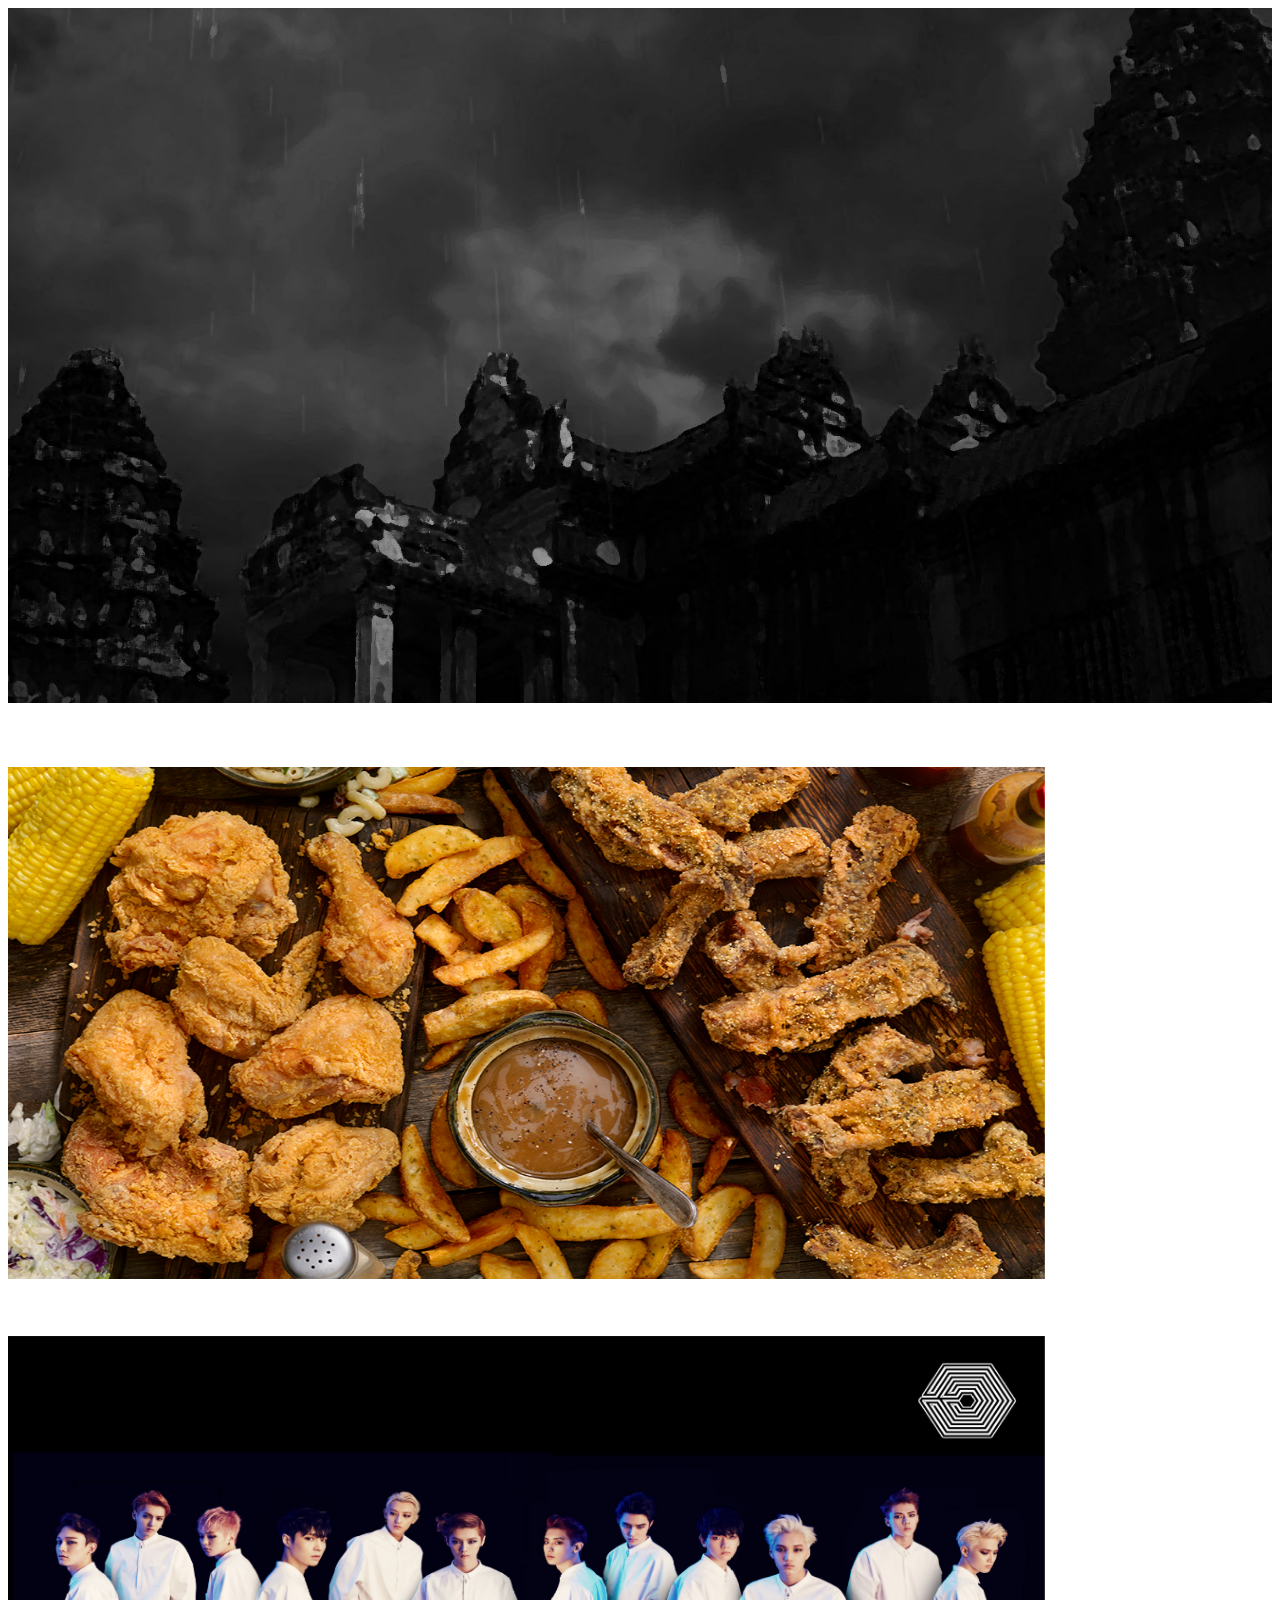
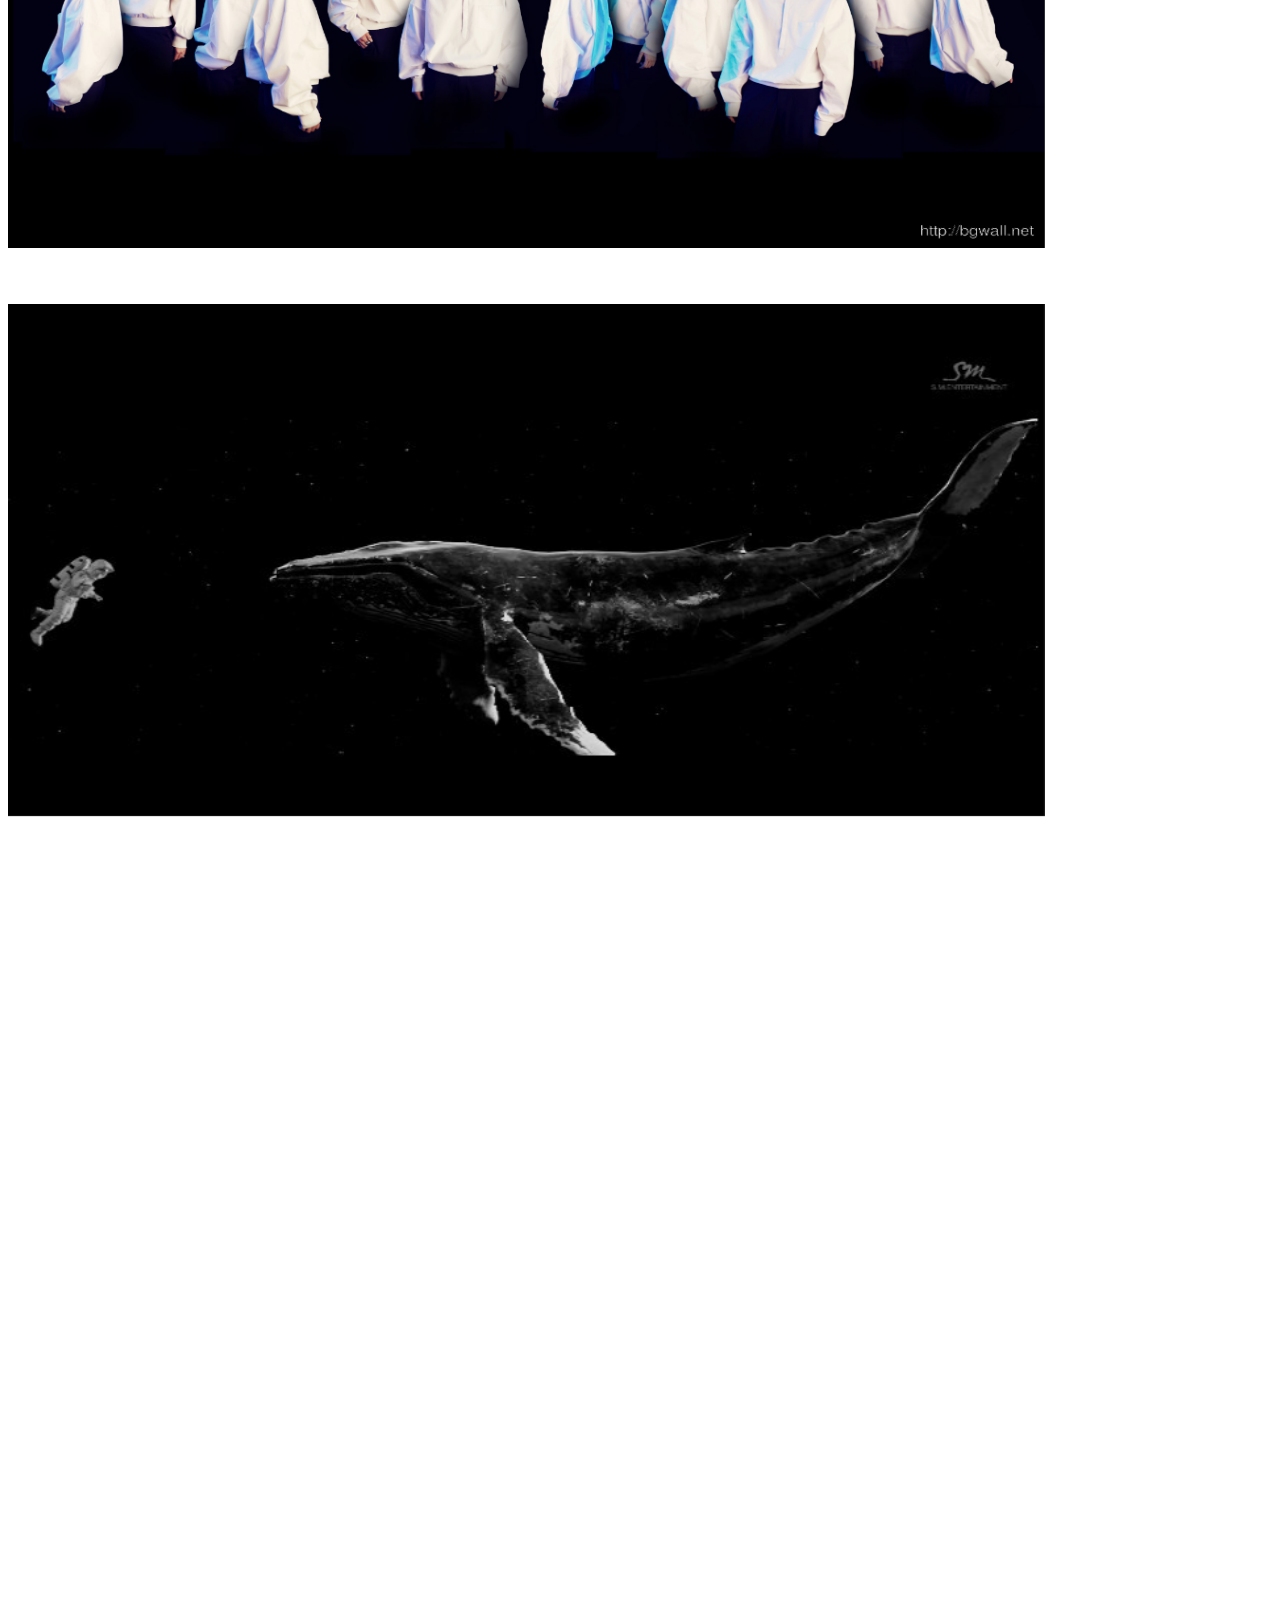
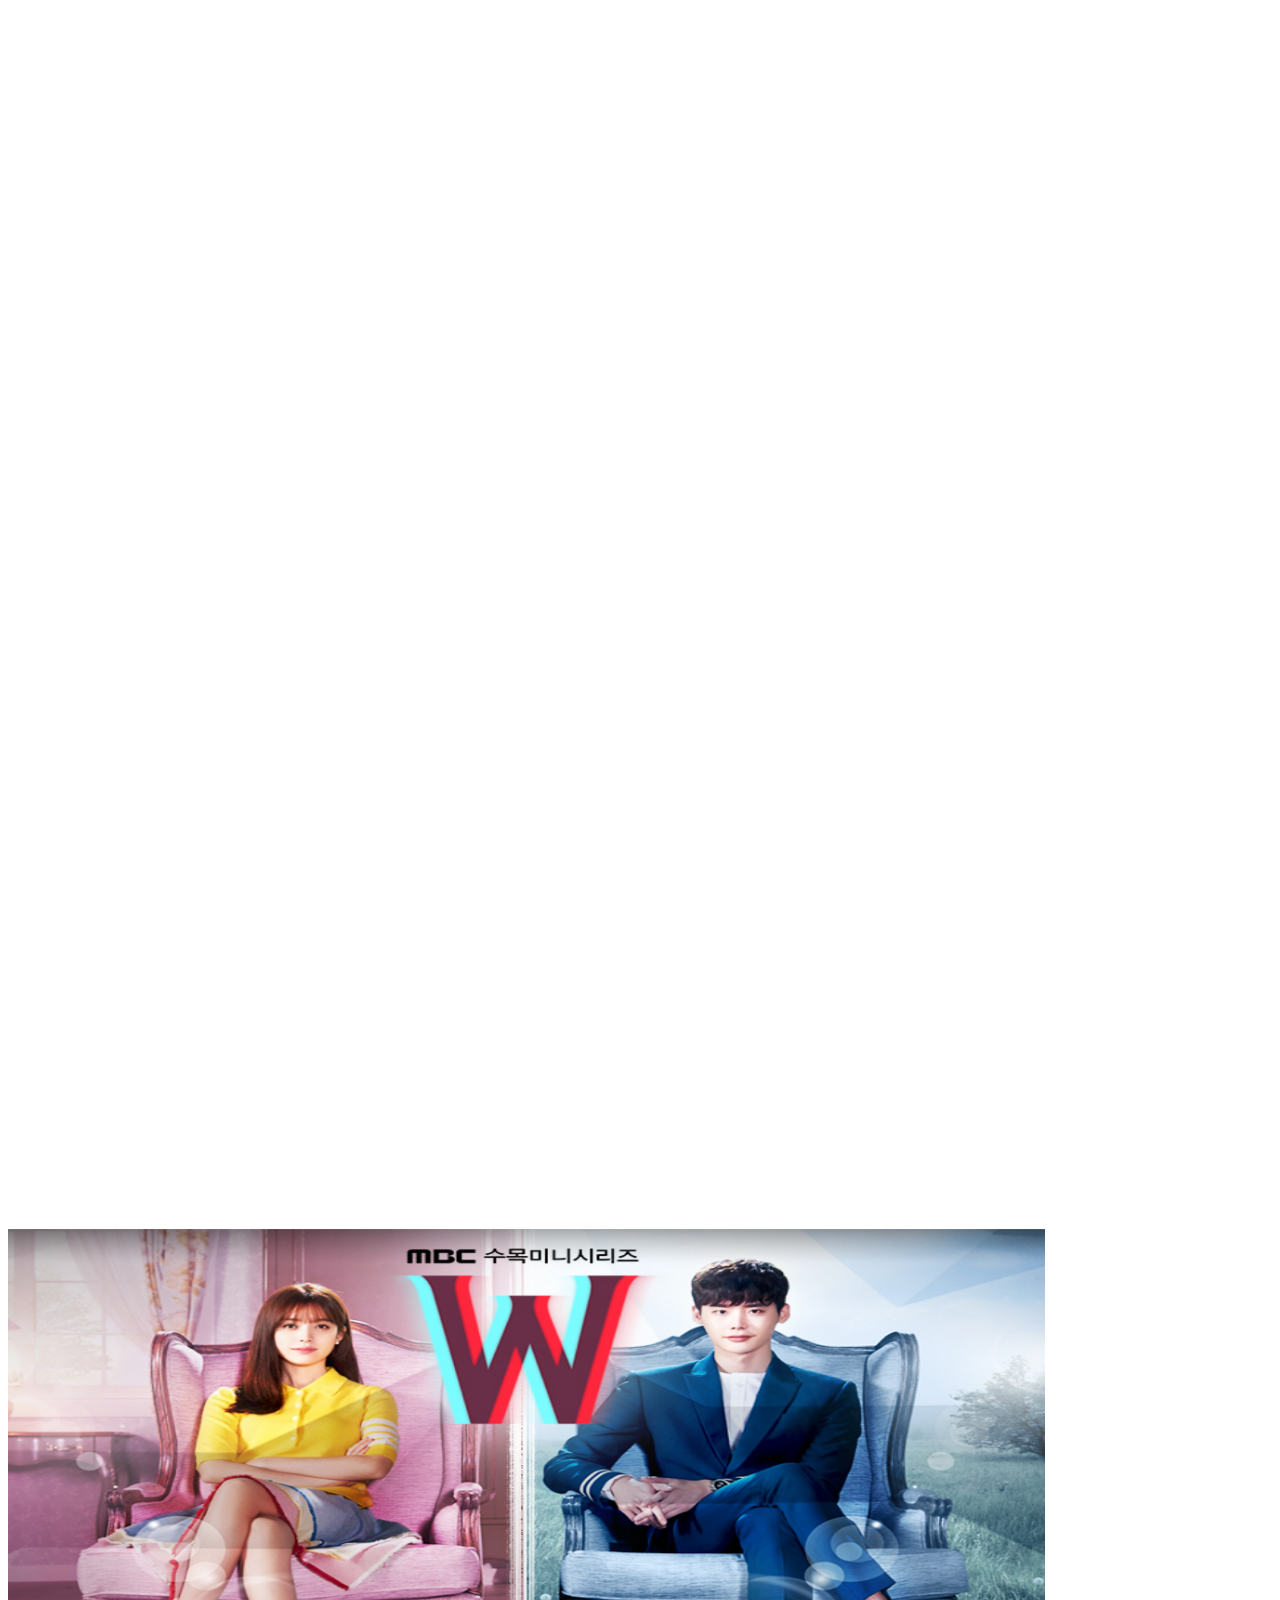
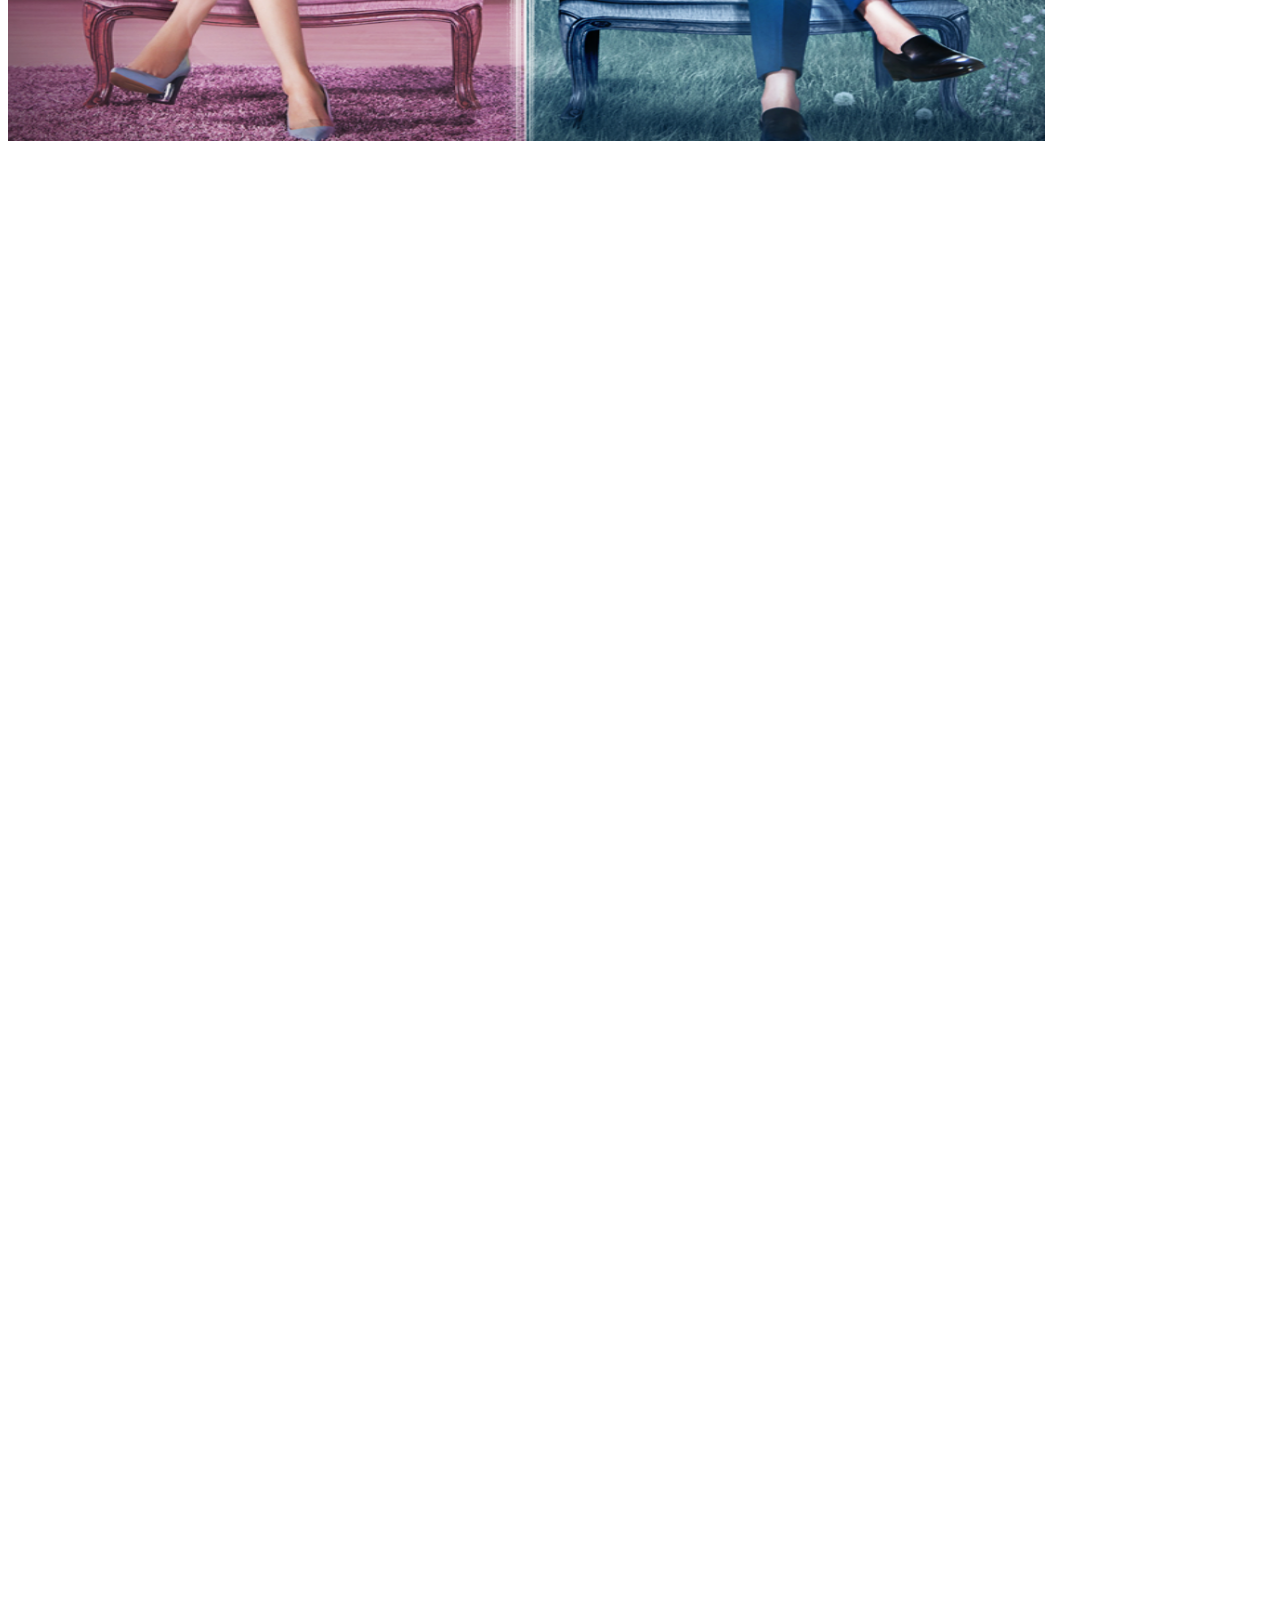
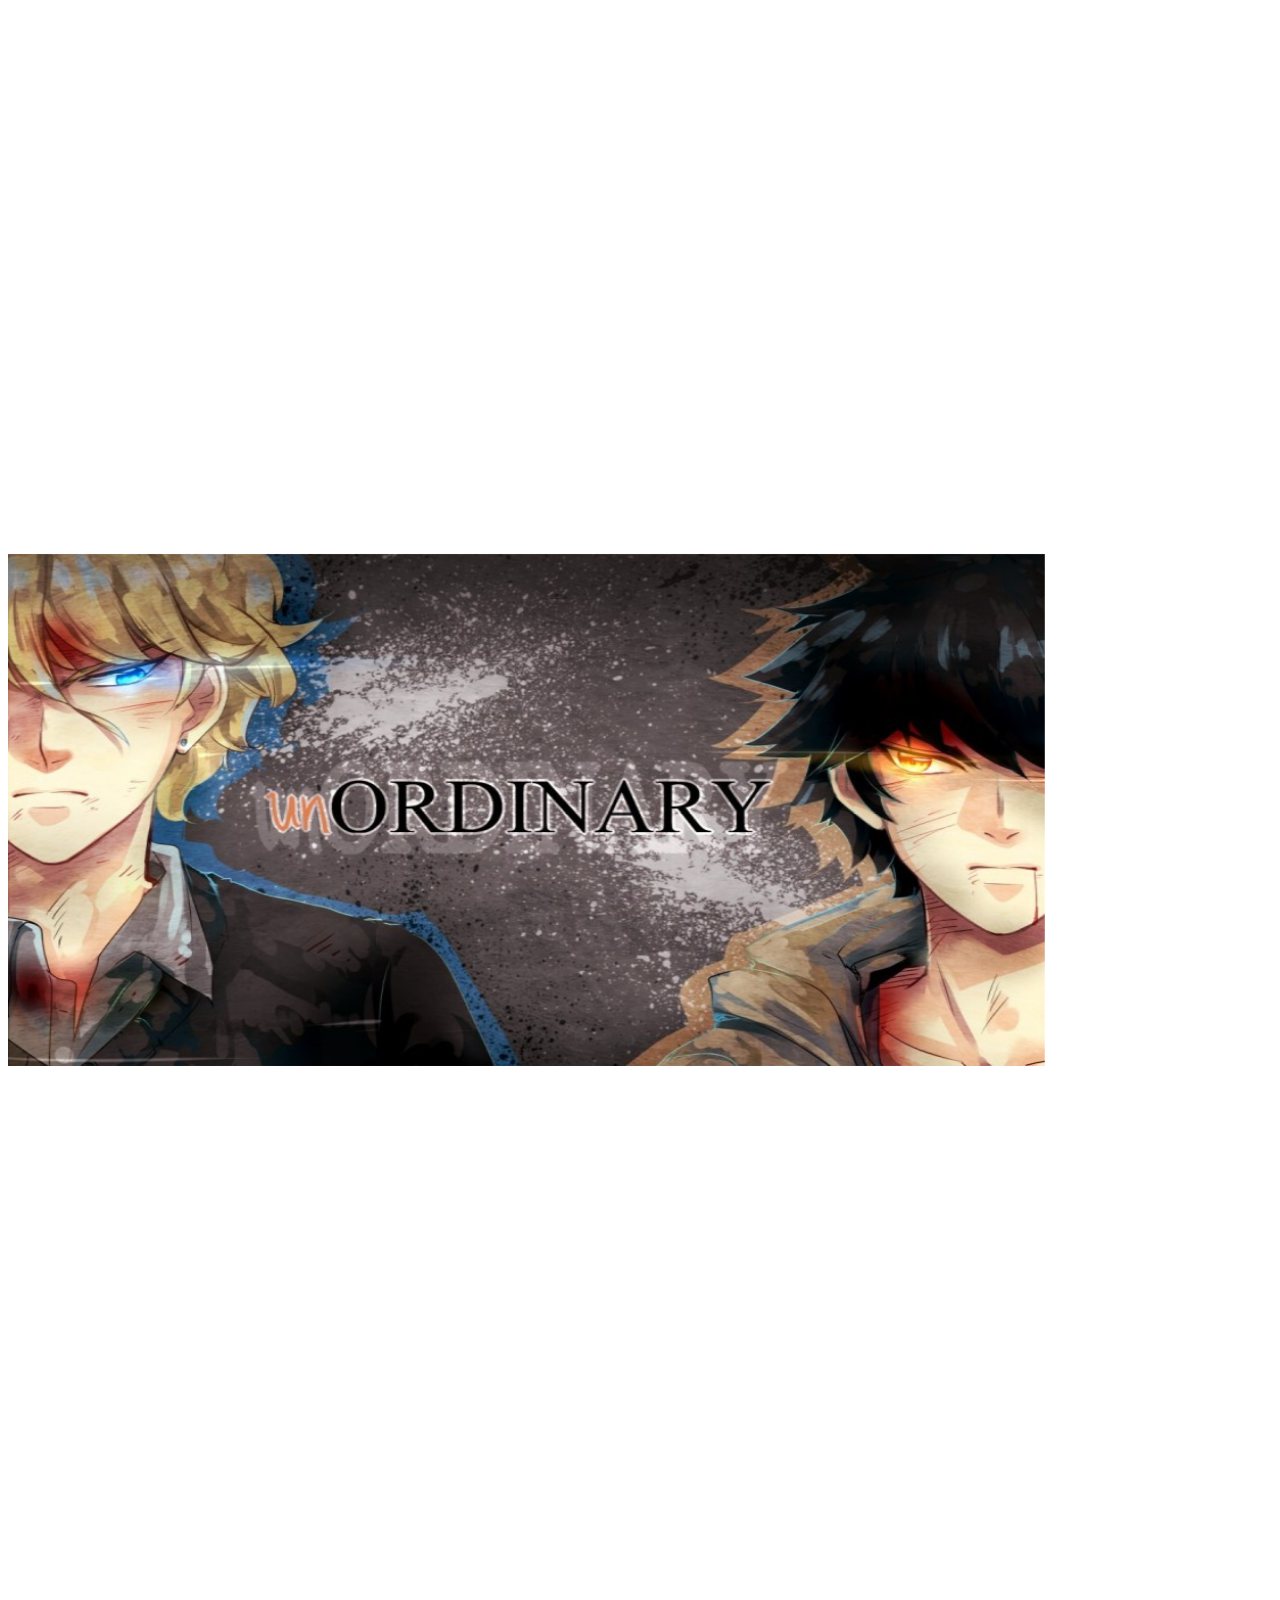
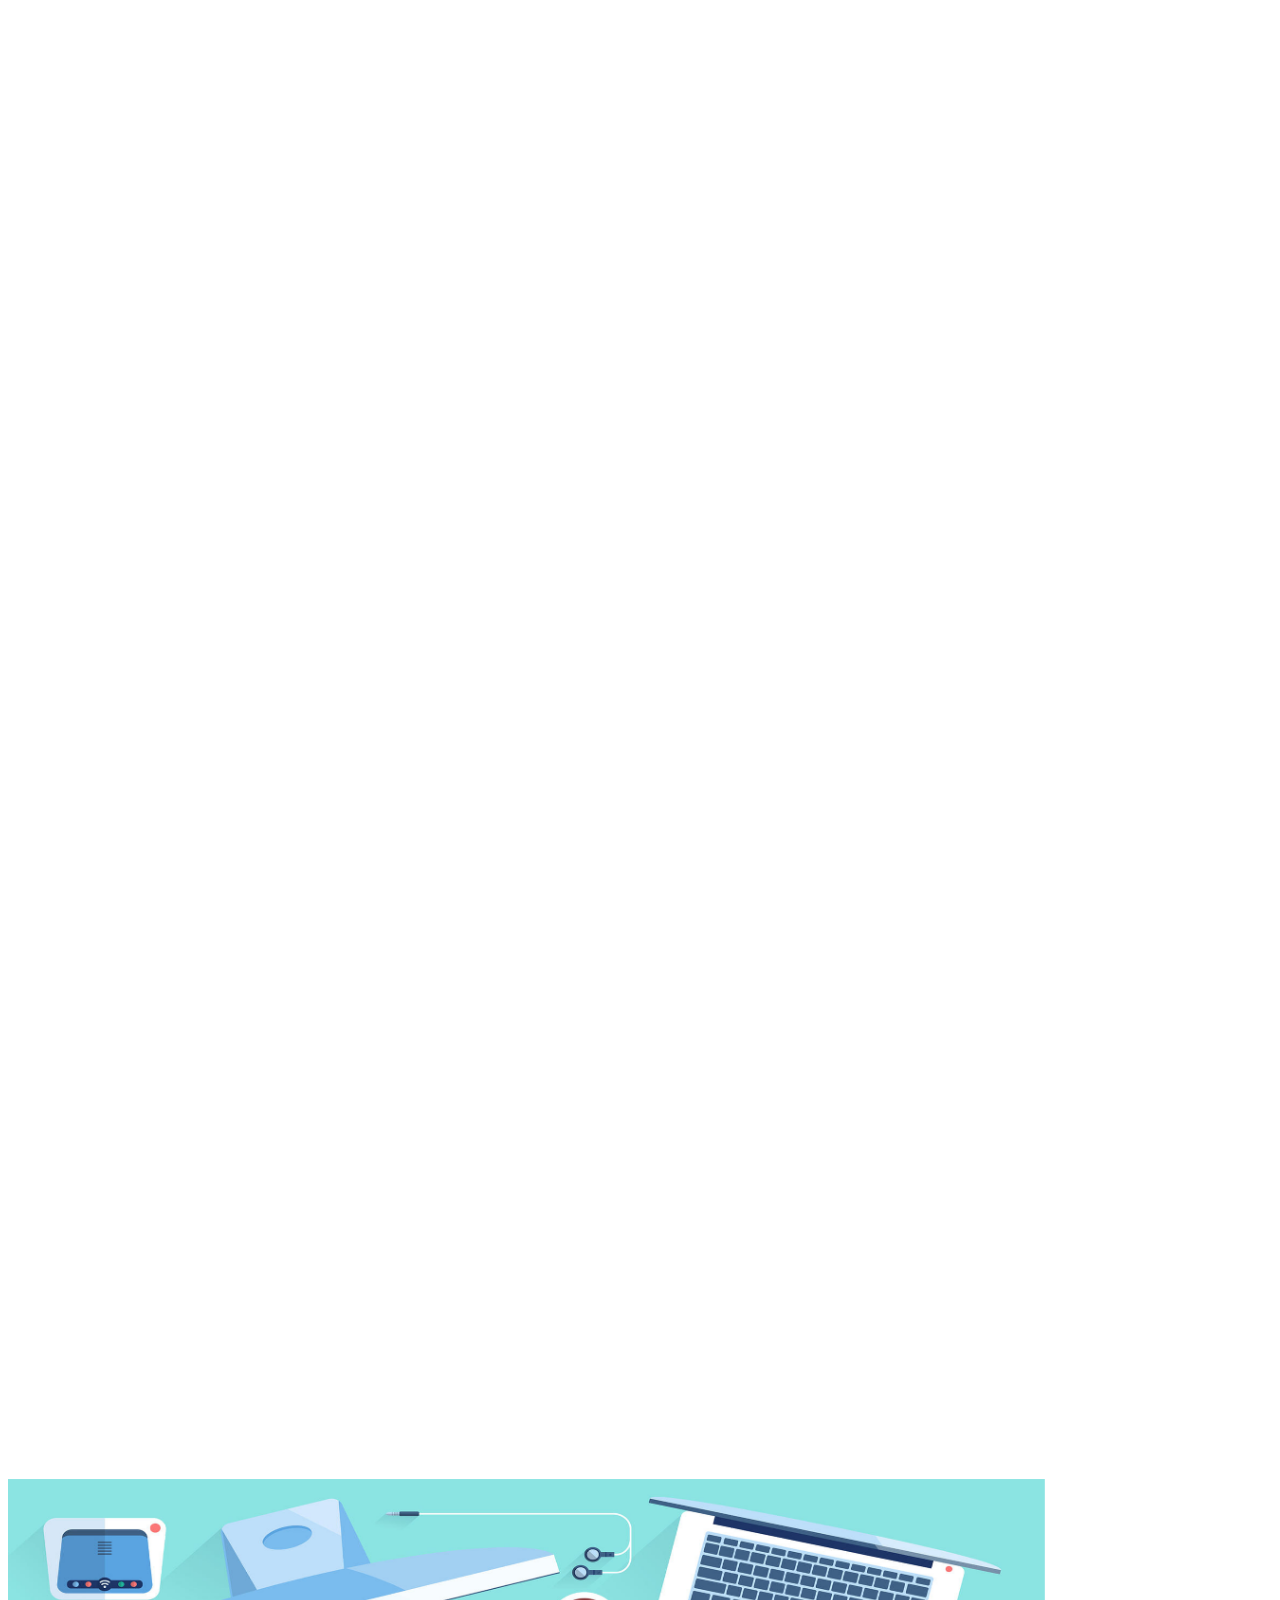
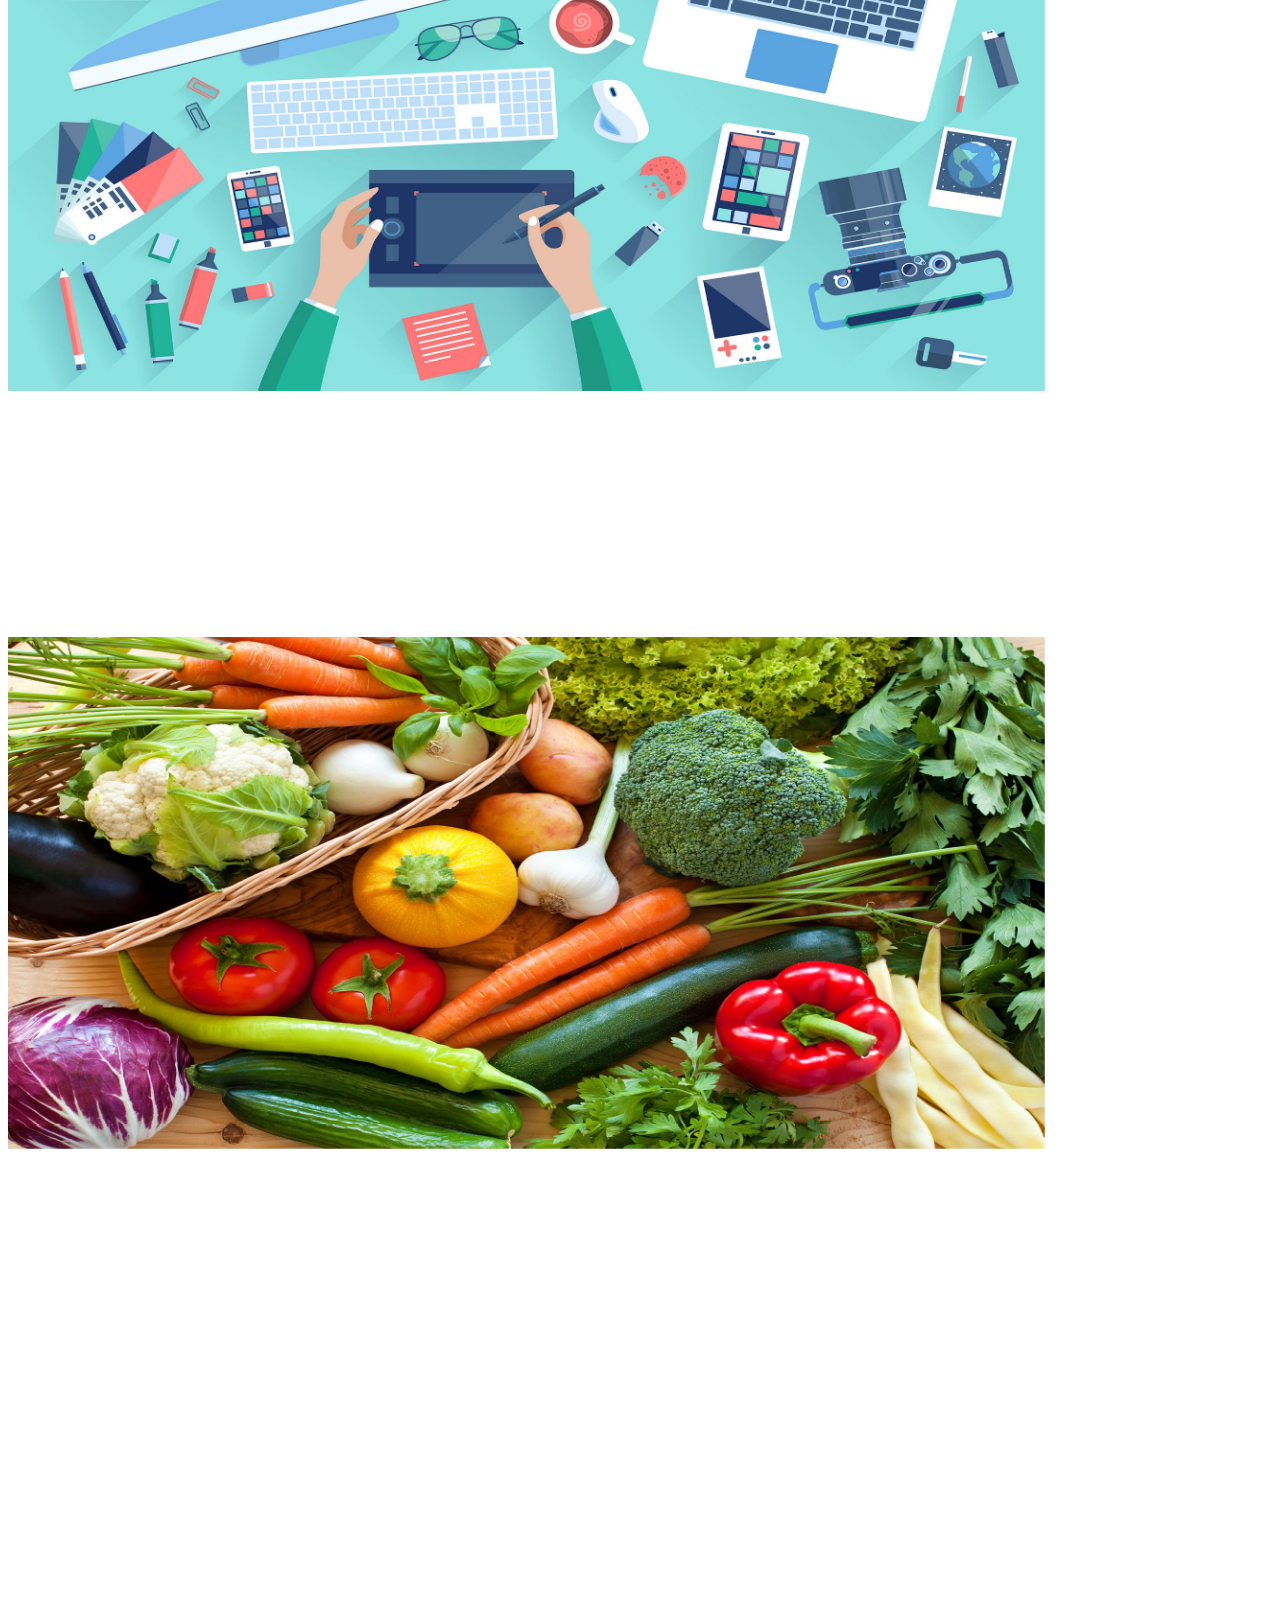
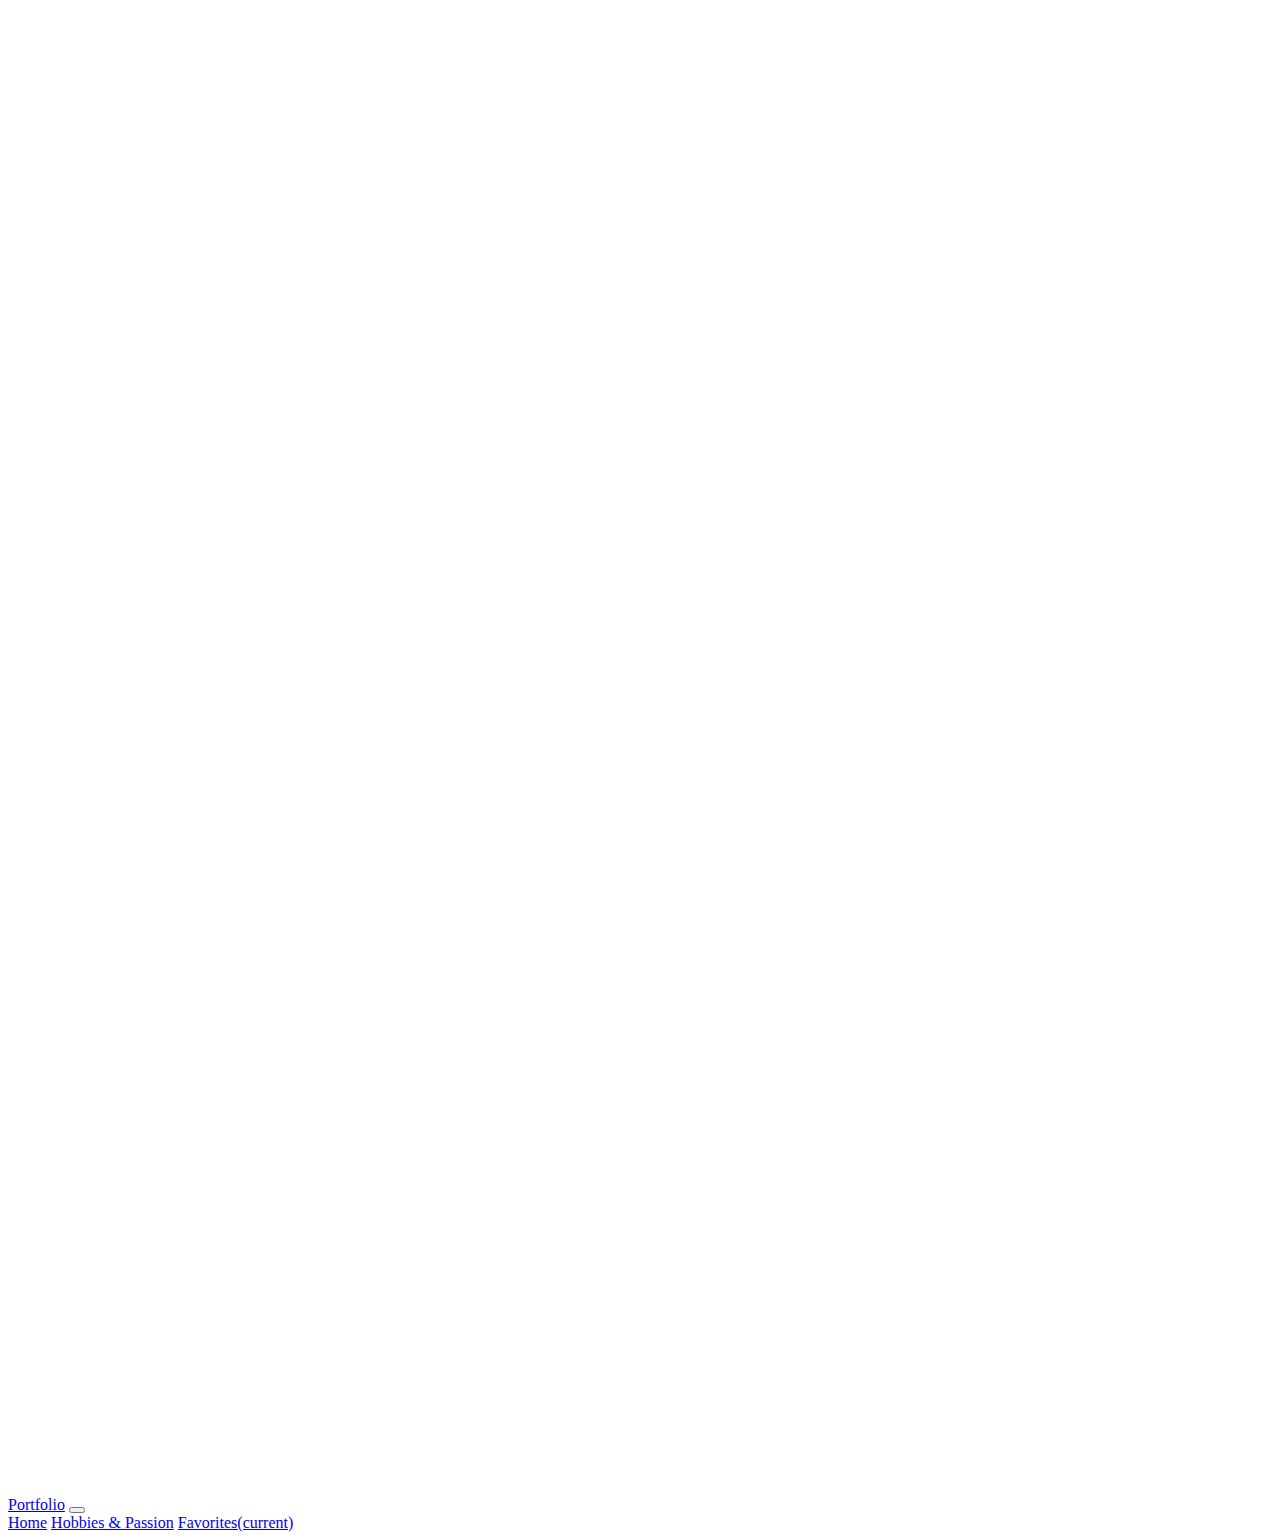
<file: favorite.html>
<!doctype html>
<html lang="en">

<head>
    <meta charset="utf-8">
    <meta name="viewport" content="width=device-width, initial-scale=1, shrink-to-fit=no">
    <link rel="stylesheet" href="https://stackpath.bootstrapcdn.com/bootstrap/4.1.3/css/bootstrap.min.css"
        integrity="sha384-MCw98/SFnGE8fJT3GXwEOngsV7Zt27NXFoaoApmYm81iuXoPkFOJwJ8ERdknLPMO" crossorigin="anonymous">
    <link rel="stylesheet" href="./css/favorite.css">
    <title>Viriya Savoeun</title>
</head>

<body class="bg-light">
    <div class="fixed-bg"></div>
    <div class="container position-relative">
        <div class="pic category">
            <img src="./picture/food-1.jpg" class="image d-block opacity-1">
            <div class="middle position-absolute">
                <div class="text">I love almost everything. Especially, fried and sweet food. Besides, I can't choose
                    which drink is my most favorite because they're all really good.</div>
            </div>
            <div class="inside position-relative">
                <div class="row justify-content-center">
                    <img src="./picture/ice.jpeg" class="mr-4 mb-4">
                    <img src="./picture/pizza.jpg" class="mr-4 mb-4">
                    <img src="./picture/bread.jpg" class="mr-4 mb-4">
                    <img src="./picture/cho.jpg">
                </div>
                <div class="row justify-content-center">
                    <img src="./picture/coke.jpg" class="mr-4">
                    <img src="./picture/street.jpeg" class="mr-4">
                    <img src="./picture/cake.jpg" class="mr-4">
                    <img src="./picture/fried.jpg">
                </div>
            </div>
        </div>
        <div class="pic category">
            <img src="./picture/exo.jpg" class="image d-block opacity-1">
            <div class="middle position-absolute">
                <div class="text">I have a lot of idols including Kpop band, actors and many more.</div>
            </div>
            <div class="inside position-relative">
                <div class="row justify-content-center">
                    <img src="./picture/ronaldo.jpg" class="mr-4 mb-4">
                    <img src="./picture/kai.jpg" class="mr-4 mb-4">
                    <img src="./picture/soo.jpg" class="mr-4 mb-4">
                    <img src="./picture/suk.jpg">
                </div>
                <div class="row justify-content-center">
                    <img src="./picture/sulli.jpg" class="mr-4">
                    <img src="./picture/tena.png" class="mr-4">
                    <img src="./picture/boyoo.jpg" class="mr-4">
                    <img src="./picture/chow.jpg">
                </div>
            </div>
        </div>
        <div class="word category">
            <img src="./picture/sing.jpg" class="image d-block opacity-1">
            <div class="middle position-absolute">
                <div class="text">I really love music and I think ballad is a really interesting and cool one. These are
                    some of my favorite songs including ballad type.</div>
            </div>
            <div class="inside position-relative text-center text-white ">
                <div class="row justify-content-center">
                    <h5 class="mr-4 mb-4 bg-dark">Baby Don't Cry</h5>
                    <h5 class="mr-4 mb-4 bg-dark">Miracle in December</h5>
                    <h5 class="mr-4 mb-4 bg-dark">Peter Pan</h5>
                    <h5 class="bg-dark">Sing for You</h5>
                </div>
                <div class="row justify-content-center">
                    <h5 class="mr-4 mb-4 bg-dark">Promise</h5>
                    <h5 class="mr-4 mb-4 bg-dark">Moonlight</h5>
                    <h5 class="mr-4 mb-4 bg-dark">Don't Give It to Me</h5>
                    <h5 class="bg-dark">I Miss You</h5>
                </div>
            </div>
        </div>
        <div class="word category">
            <img src="./picture/drama.png" class="image d-block opacity-1">
            <div class="middle position-absolute">
                <div class="text">I love love love movies and dramas. Especially, K-drama but I also like others. I
                    think all types of movies are awesome.</div>
            </div>
            <div class="inside position-relative text-center text-white ">
                <div class="row justify-content-center">
                    <h5 class="mr-4 mb-4 bg-dark">W Two Worlds</h5>
                    <h5 class="mr-4 mb-4 bg-dark">My Love From Another Star</h5>
                    <h5 class="mr-4 mb-4 bg-dark">Pitch Perfect</h5>
                    <h5 class="bg-dark">School 2015</h5>
                </div>
                <div class="row justify-content-center">
                    <h5 class="mr-4 mb-4 bg-dark">Running Man</h5>
                    <h5 class="mr-4 mb-4 bg-dark">Andante</h5>
                    <h5 class="mr-4 mb-4 bg-dark">Pinocchio</h5>
                    <h5 class="bg-dark">Dream High</h5>
                </div>
            </div>
        </div>
        <div class="word category">
            <img src="./picture/unordinary.jpg" class="image d-block opacity-1">
            <div class="middle position-absolute">
                <div class="text">Comics are just amazing. Manhwa is my most favorite and I can't imagine my life
                    without it. Webtoon is a platform where I read those comics.</div>
            </div>
            <div class="inside position-relative text-center text-white ">
                <div class="row justify-content-center">
                    <h5 class="mr-4 mb-4 bg-dark">True Beauty</h5>
                    <h5 class="mr-4 mb-4 bg-dark">Age Matters</h5>
                    <h5 class="mr-4 mb-4 bg-dark">Eggnoid</h5>
                    <h5 class="bg-dark">Unordinary</h5>
                </div>
                <div class="row justify-content-center">
                    <h5 class="mr-4 mb-4 bg-dark">Refund High School</h5>
                    <h5 class="mr-4 mb-4 bg-dark">Days of Hana</h5>
                    <h5 class="mr-4 mb-4 bg-dark">Super Secret</h5>
                    <h5 class="bg-dark">Orange Marmalade</h5>
                </div>
            </div>
        </div>
        <div class="pic category">
            <img src="./picture/tech.jpg" class="image d-block opacity-1">
            <div class="middle position-absolute">
                <div class="text">Before coming to Liger, math probably was my most favorite but after experiencing
                    variety of subjects in this school, I'm interested in Technology & Multimedia.</div>
            </div>
        </div>
        <div class="word category last">
            <img src="./picture/veg.jpg" class="image d-block opacity-1">
            <div class="middle position-absolute">
                <div class="text">I honestly hate vegetable. It is good for our health but I just don't like the taste
                    and texture of it. This is some random things that I don't like.</div>
            </div>
            <div class="inside position-relative text-center text-white ">
                <div class="row justify-content-center">
                    <h5 class="mr-4 mb-4 bg-dark">Strawberry Flavor</h5>
                    <h5 class="mr-4 mb-4 bg-dark">Pizza with Pineapple</h5>
                    <h5 class="mr-4 mb-4 bg-dark">Fermented Food</h5>
                    <h5 class="bg-dark">Yellow</h5>
                </div>
                <div class="row justify-content-center">
                    <h5 class="mr-4 mb-4 bg-dark">Being Professional</h5>
                    <h5 class="mr-4 mb-4 bg-dark">Strict Rules</h5>
                    <h5 class="mr-4 mb-4 bg-dark">Homeworks</h5>
                    <h5 class="bg-dark">Crab</h5>
                </div>
            </div>
        </div>
    </div>
</body>

<div class="row">
    <nav class="navbar navbar-expand-lg fixed-top navbar-dark bg-dark">
        <a class="navbar-brand" href="http://viriya.ligeracademyblog.org/" target="_blank">Portfolio</a>
        <button class="navbar-toggler" type="button" data-toggle="collapse" data-target="#navbarNavAltMarkup"
            aria-controls="navbarNavAltMarkup" aria-expanded="false" aria-label="Toggle navigation">
            <span class="navbar-toggler-icon"></span>
        </button>
        <div class="offset-8">
            <div class="collapse navbar-collapse" id="navbarNavAltMarkup">
                <div class="navbar-nav">
                    <a class="nav-item nav-link" href="./index.html">Home</a>
                    <a class="nav-item nav-link" href="./hobbie.html">Hobbies & Passion</a>
                    <a class="nav-item nav-link active" href="#">Favorites<span class="sr-only">(current)</span></a>
                </div>
            </div>
        </div>
    </nav>
</div>

<script src="https://code.jquery.com/jquery-3.3.1.slim.min.js"
    integrity="sha384-q8i/X+965DzO0rT7abK41JStQIAqVgRVzpbzo5smXKp4YfRvH+8abtTE1Pi6jizo"
    crossorigin="anonymous"></script>
<script src="https://cdnjs.cloudflare.com/ajax/libs/popper.js/1.14.3/umd/popper.min.js"
    integrity="sha384-ZMP7rVo3mIykV+2+9J3UJ46jBk0WLaUAdn689aCwoqbBJiSnjAK/l8WvCWPIPm49"
    crossorigin="anonymous"></script>
<script src="https://stackpath.bootstrapcdn.com/bootstrap/4.1.3/js/bootstrap.min.js"
    integrity="sha384-ChfqqxuZUCnJSK3+MXmPNIyE6ZbWh2IMqE241rYiqJxyMiZ6OW/JmZQ5stwEULTy"
    crossorigin="anonymous"></script>
</body>

</html>
</file>
<file: css/favorite.css>
.image {
transition: .5s ease;
backface-visibility: hidden;
width:81vw;
height:40vw;
}
.middle {
opacity:0;
transition: .5s ease;
left: 50%;
transform: translate(-50%, -50%);
-ms-transform: translate(-50%, -50%);
text-align: center;
}
.pic:hover .inside{
opacity:1;
}
.pic:hover .image{
opacity:0.3;
}
.pic:hover .middle{
opacity:1;
}
.pic:hover .inside{
opacity:1;
}
.pic:hover .image {
opacity: 0.3;
}
.pic:hover .middle {
opacity: 1;
}
.word:hover .inside {
opacity:1;
}
.word:hover .image {
opacity: 0.3;
}
.word:hover .middle {
opacity:1;
}
.text {
background-color: #4CAF50;
color: white;
font-size: 16px;
padding: 16px 32px;
}
.inside{
margin-top:-46%;
opacity:0;
}
.row img{
width:18vw;
height:15vw;
}
.word h5{
padding-top:6.2vw;
width:18vw;
height:15vw;
}
.category:not(.last){
margin-bottom:15vw;
margin-top:5vw;
}
.last{
    margin-bottom:10%;
}
.fixed-bg {
background-image: url("../picture/background.jpg");
min-height: 695px;
background-attachment: fixed;
background-position: center;
background-repeat: no-repeat;
background-size:cover;
}
</file>
